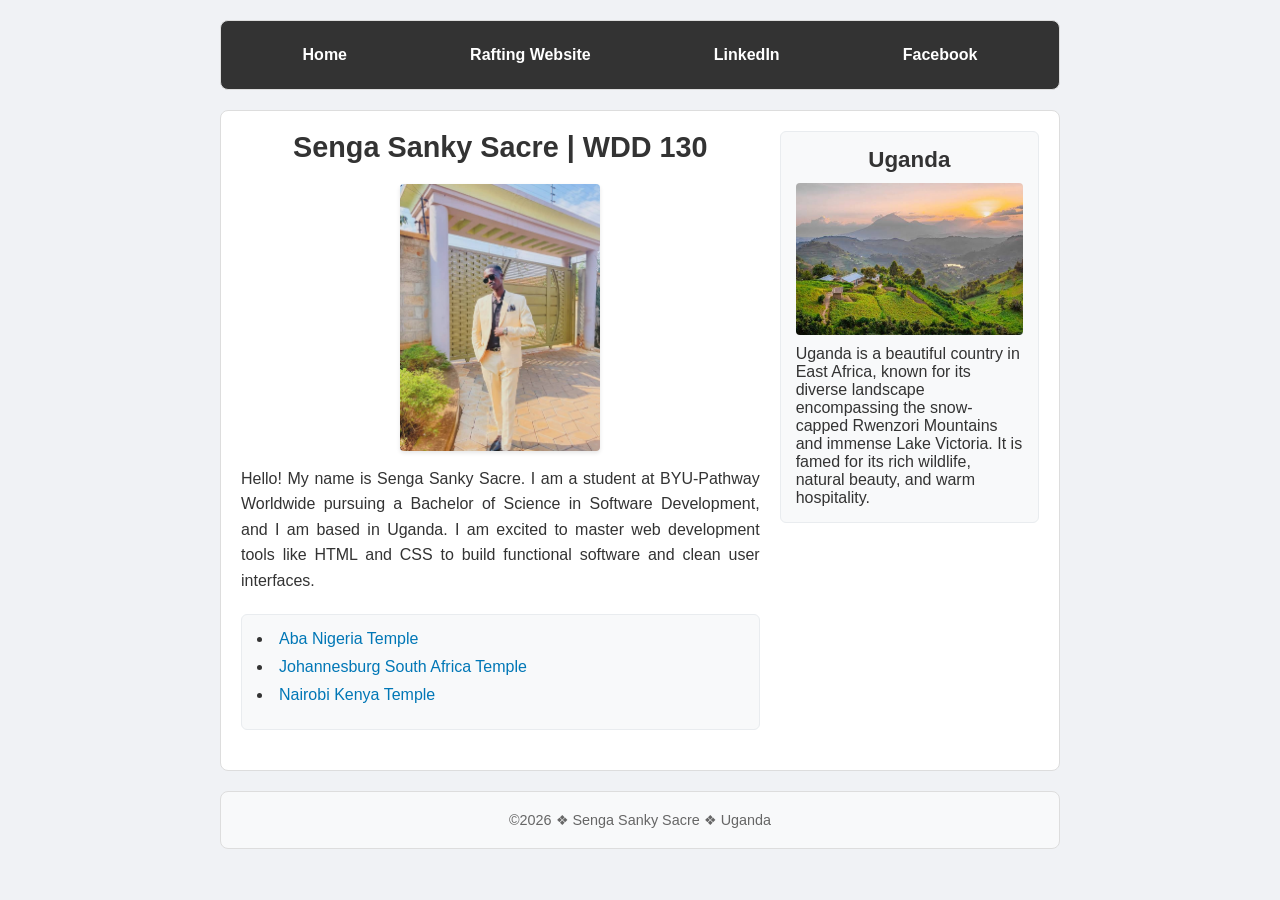
<file: index.html>
<!DOCTYPE html>
<html lang="en-US">
<head>
    <meta charset="utf-8">
    <meta name="viewport" content="width=device-width, initial-scale=1.0">
    <title>Senga Sanky Sacre | WDD 130</title>
    <meta name="description" content="Home page for Senga Sanky Sacre in WDD 130, showcasing web development progress at BYU-Pathway Worldwide.">
    <meta name="author" content="Senga Sanky Sacre">
    <link rel="stylesheet" href="styles/styles.css">
</head>
<body>

    <header>
        <nav>
            <a href="index.html">Home</a>
            <a href="wwr/about.html">Rafting Website</a>
            <a href="https://linkedin.com" target="_blank">LinkedIn</a>
            <a href="https://facebook.com" target="_blank">Facebook</a>
        </nav>
    </header>

    <div class="grid">
        <main>
            <h1>Senga Sanky Sacre | WDD 130</h1>
            <img src="images/profile.jpeg" alt="Hello, my name is Senga Sanky Sacre" width="200">
            <p>Hello! My name is Senga Sanky Sacre. I am a student at BYU-Pathway Worldwide pursuing a Bachelor of Science in Software Development, and I am based in Uganda. I am excited to master web development tools like HTML and CSS to build functional software and clean user interfaces.</p>
            
            <ul class="box">
                <li><a href="https://www.churchofjesuschrist.org/temples/details/aba-nigeria-temple" target="_blank">Aba Nigeria Temple</a></li>
                <li><a href="https://www.churchofjesuschrist.org/temples/details/johannesburg-south-africa-temple" target="_blank">Johannesburg South Africa Temple</a></li>
                <li><a href="https://www.churchofjesuschrist.org/temples/details/nairobi-kenya-temple" target="_blank">Nairobi Kenya Temple</a></li>
            </ul>
        </main>

        <aside class="box">
            <h2>Uganda</h2>
            <img src="images/uganda.jpg" alt="A scenic view of Uganda landscape">
            <p>Uganda is a beautiful country in East Africa, known for its diverse landscape encompassing the snow-capped Rwenzori Mountains and immense Lake Victoria. It is famed for its rich wildlife, natural beauty, and warm hospitality.</p>
        </aside>
    </div>

    <footer>
        <p>&copy;2026 ❖ Senga Sanky Sacre ❖ Uganda</p>
    </footer>

</body>
</html>
</file>
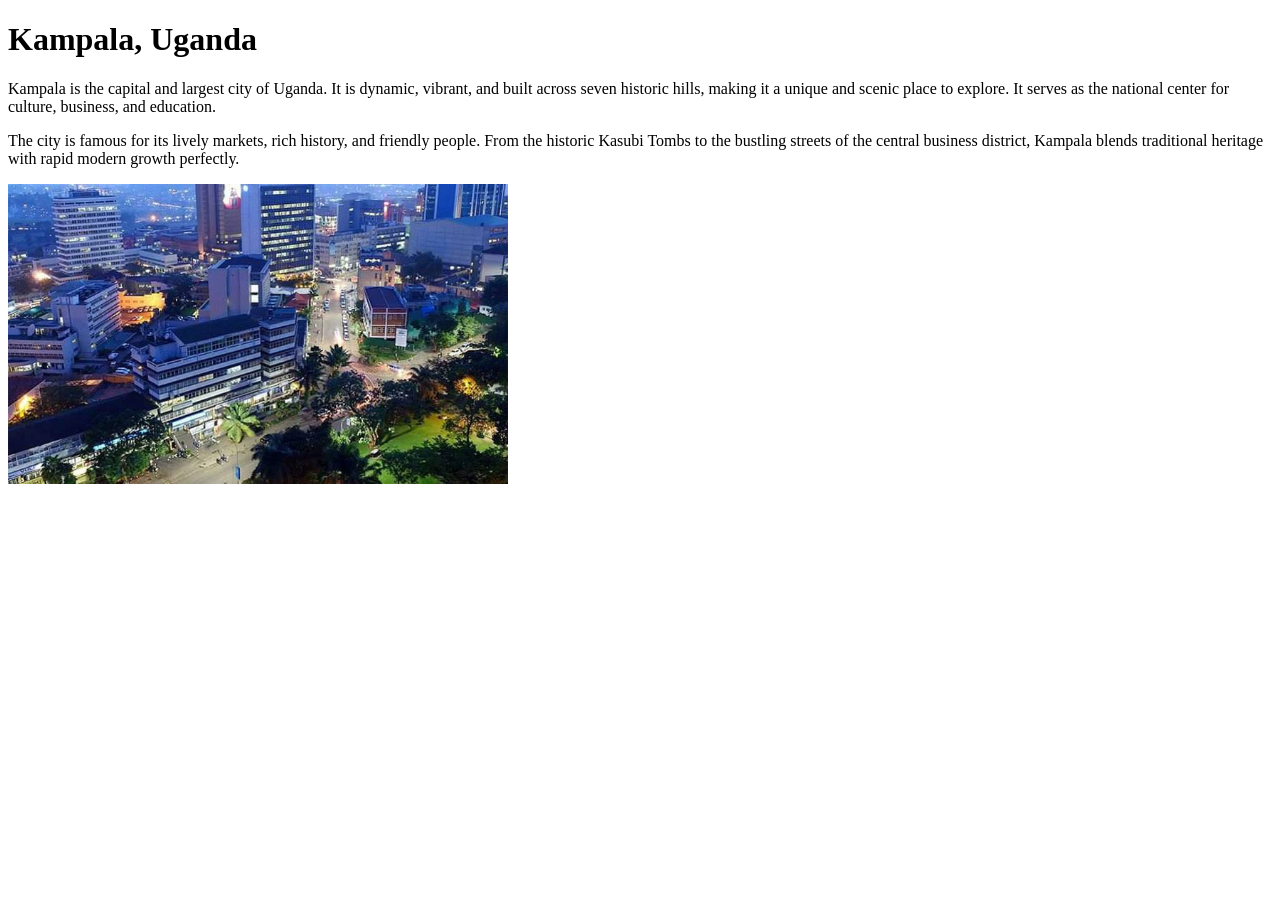
<file: week01/Foverite-city.html>
<!DOCTYPE html>
<html lang="en">
<head>
    <meta charset="UTF-8">
    <meta name="viewport" content="width=device-width, initial-scale=1.0">
    <title>My Favorite City | Kampala</title>
</head>
<body>

    <h1>Kampala, Uganda</h1>

    <p>Kampala is the capital and largest city of Uganda. It is dynamic, vibrant, and built across seven historic hills, making it a unique and scenic place to explore. It serves as the national center for culture, business, and education.</p>
    
    <p>The city is famous for its lively markets, rich history, and friendly people. From the historic Kasubi Tombs to the bustling streets of the central business district, Kampala blends traditional heritage with rapid modern growth perfectly.</p>

    <img src="images/kampala.jpg" alt="A beautiful view of Kampala city skyline" width="500">

</body>
</html>
</file>
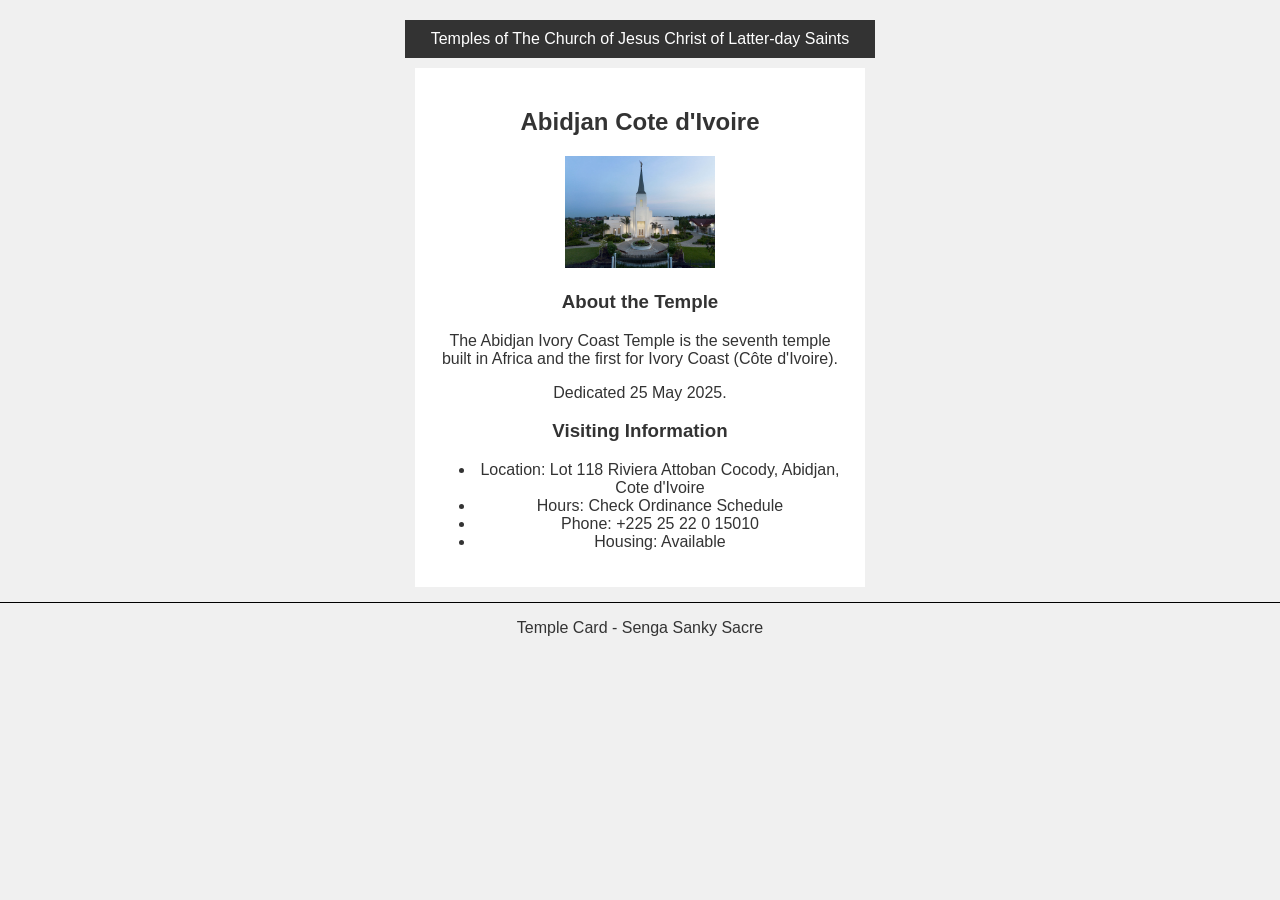
<file: week02/temple.html>
<!DOCTYPE html>
<html lang="en">
<head>
    <meta charset="UTF-8">
    <meta name="viewport" content="width=device-width, initial-scale=1.0">
    <title>Abidjan Cote d'Ivoire Temple</title>
    <link rel="stylesheet" href="styles/temple.css">
</head>
<body>

    <header>
        <h1>Temples of The Church of Jesus Christ of Latter-day Saints</h1>
    </header>

    <main>
        <h2>Abidjan Cote d'Ivoire</h2>
        <img src="images/abidjan.jpg" alt="The Abidjan Ivory Coast Temple" width="400">
        
        <h3>About the Temple</h3>
        <p>The Abidjan Ivory Coast Temple is the seventh temple built in Africa and the first for Ivory Coast (Côte d'Ivoire).</p>
        <p>Dedicated 25 May 2025.</p>

        <h3>Visiting Information</h3>
        <ul>
            <li>Location: Lot 118 Riviera Attoban Cocody, Abidjan, Cote d'Ivoire</li>
            <li>Hours: Check Ordinance Schedule</li>
            <li>Phone: +225 25 22 0 15010</li>
            <li>Housing: Available</li>
        </ul>
    </main>

    <footer>
        <p>Temple Card - Senga Sanky Sacre</p>
    </footer>

</body>
</html>
</file>
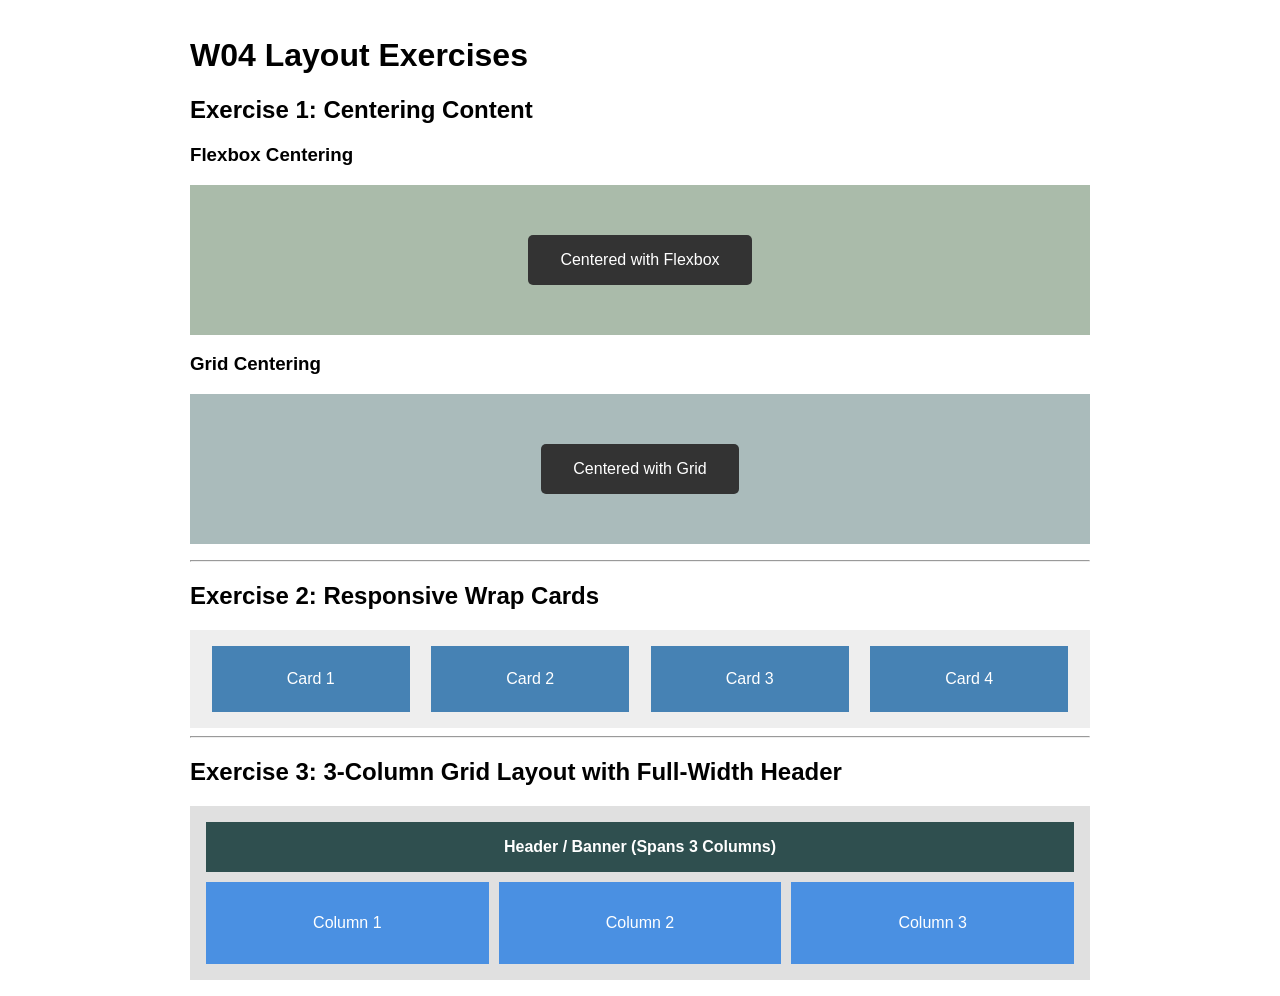
<file: week04/layout-exercises.html>
<!DOCTYPE html>
<html lang="en">
<head>
  <meta charset="UTF-8">
  <meta name="viewport" content="width=device-width, initial-scale=1.0">
  <title>W04 Layout Exercises</title>
  <link rel="stylesheet" href="styles/layout-exercises.css">
</head>
<body>
  <h1>W04 Layout Exercises</h1>

  <h2>Exercise 1: Centering Content</h2>
  <h3>Flexbox Centering</h3>
  <div class="container flex">
    <div class="item">Centered with Flexbox</div>
  </div>

  <h3>Grid Centering</h3>
  <div class="container grid">
    <div class="item">Centered with Grid</div>
  </div>

  <hr>

  <h2>Exercise 2: Responsive Wrap Cards</h2>
  <div class="container2">
    <div class="card">Card 1</div>
    <div class="card">Card 2</div>
    <div class="card">Card 3</div>
    <div class="card">Card 4</div>
  </div>

  <hr>

  <h2>Exercise 3: 3-Column Grid Layout with Full-Width Header</h2>
  <div class="container3">
    <div class="columns-3">Header / Banner (Spans 3 Columns)</div>
    <div class="grid-item">Column 1</div>
    <div class="grid-item">Column 2</div>
    <div class="grid-item">Column 3</div>
  </div>
</body>
</html>
</file>
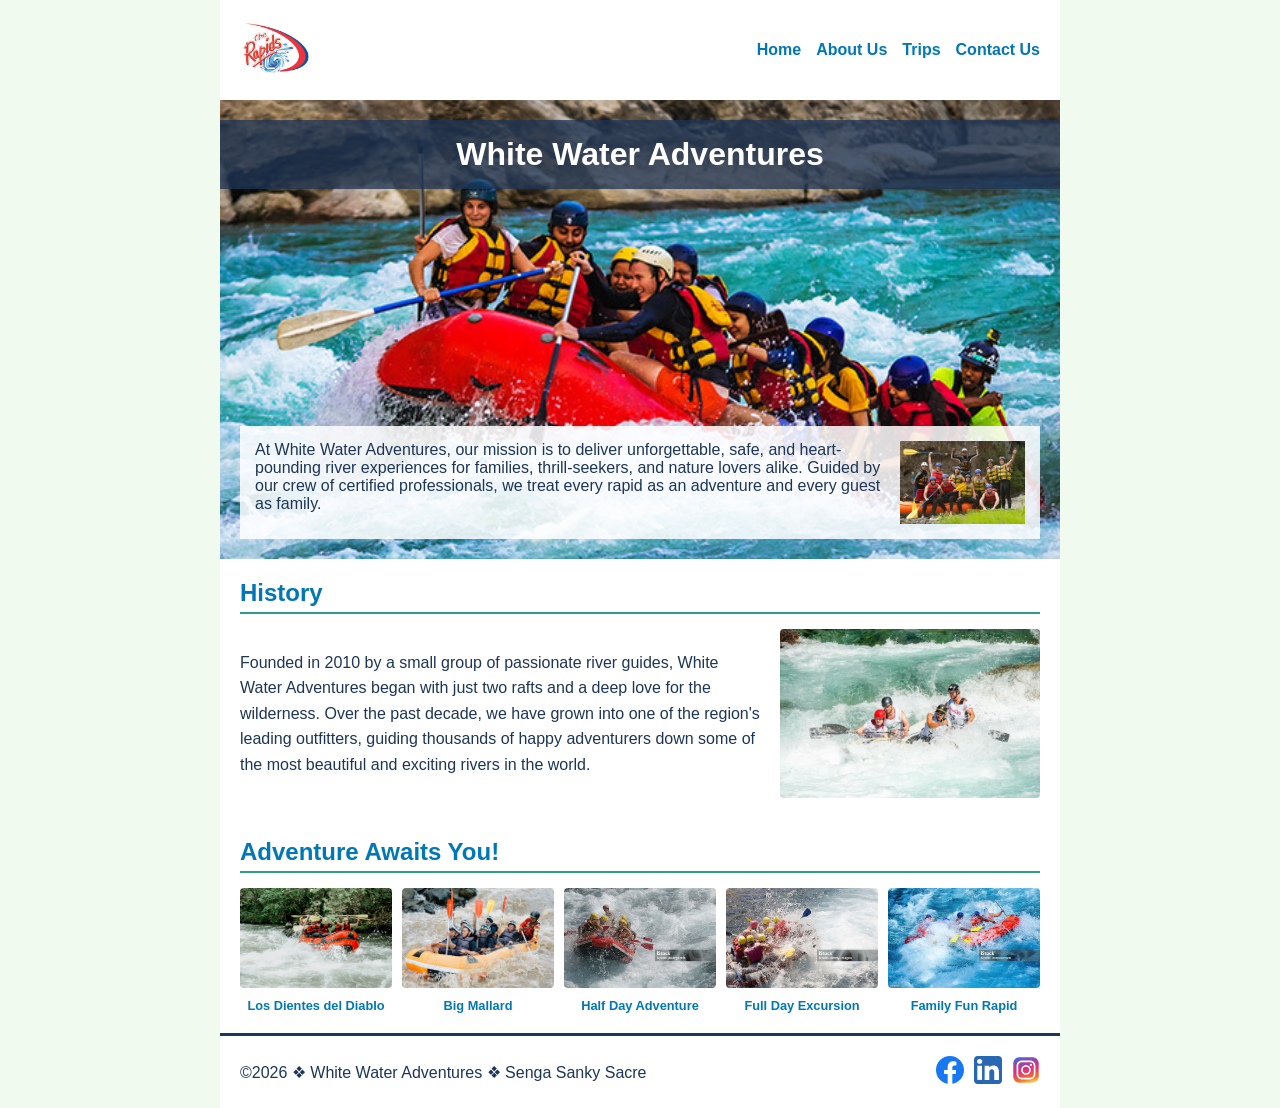
<file: wwr/about.html>
<!DOCTYPE html>
<html lang="en-US">
<head>
    <meta charset="utf-8">
    <meta name="viewport" content="width=device-width, initial-scale=1.0">
    <title>About Us | White Water Adventures</title>
    <meta name="description" content="Learn about White Water Adventures, our history, our mission, and the thrilling river experiences we offer.">
    <meta name="author" content="Senga Sanky Sacre">
    <link rel="stylesheet" href="styles/rafting.css">
</head>
<body>

    <header>
        <img src="images/logo.jpg" alt="White Water Adventures Logo" class="logo">
        <nav>
            <a href="index.html">Home</a>
            <a href="about.html">About Us</a>
            <a href="trips.html">Trips</a>
            <a href="contact.html">Contact Us</a>
        </nav>
    </header>

    <main>
        <div class="hero">
            <img src="images/hero.jpg" alt="Thrilling white water rafting trip down river rapids">
            <h1>White Water Adventures</h1>
            <article>
                <img src="images/client.jpg" alt="Our happy client enjoying a river rafting trip">
                <p>At White Water Adventures, our mission is to deliver unforgettable, safe, and heart-pounding river experiences for families, thrill-seekers, and nature lovers alike. Guided by our crew of certified professionals, we treat every rapid as an adventure and every guest as family.</p>
            </article>
        </div>

        <section class="history">
            <h2>History</h2>
            <div class="history-content">
                <p>Founded in 2010 by a small group of passionate river guides, White Water Adventures began with just two rafts and a deep love for the wilderness. Over the past decade, we have grown into one of the region's leading outfitters, guiding thousands of happy adventurers down some of the most beautiful and exciting rivers in the world.</p>
                <img src="images/history.jpg" alt="Historical photo of our early rafting crew on the river">
            </div>
        </section>

        <section class="adventures">
            <h2>Adventure Awaits You!</h2>
            <div class="adventure-gallery">
                <figure>
                    <img src="images/adventure1.jpg" alt="Los Dientes del Diablo Rapid">
                    <figcaption>Los Dientes del Diablo</figcaption>
                </figure>
                <figure>
                    <img src="images/adventure2.jpg" alt="Big Mallard Rapid">
                    <figcaption>Big Mallard</figcaption>
                </figure>
                <figure>
                    <img src="images/adventure3.jpg" alt="Half Day Adventure Trip">
                    <figcaption>Half Day Adventure</figcaption>
                </figure>
                <figure>
                    <img src="images/adventure4.jpg" alt="Full Day Excursion Trip">
                    <figcaption>Full Day Excursion</figcaption>
                </figure>
                <figure>
                    <img src="images/adventure5.jpg" alt="Family Fun Rapid">
                    <figcaption>Family Fun Rapid</figcaption>
                </figure>
            </div>
        </section>
    </main>

    <footer>
        <p>&copy;2026 ❖ White Water Adventures ❖ Senga Sanky Sacre</p>
        <nav class="socialmedia">
            <a href="https://facebook.com" target="_blank">
                <img src="images/facebook.svg" alt="Facebook Icon">
            </a>
            <a href="https://linkedin.com" target="_blank">
                <img src="images/linkedin.svg" alt="LinkedIn Icon">
            </a>
            <a href="https://instagram.com" target="_blank">
                <img src="images/instagram.svg" alt="Instagram Icon">
            </a>
        </nav>
    </footer>

</body>
</html>
</file>
<file: styles/styles.css>
/* Universal Selector Reset */
* {
    margin: 0;
    padding: 0;
    box-sizing: border-box;
}

body {
    font-family: Arial, sans-serif;
    background-color: #f0f2f5;
    color: #333333;
}

/* Centered Page Wrapper Simulation */
header, .grid, footer {
    max-width: 840px;
    margin: 20px auto;
    background-color: #ffffff;
    border: 1px solid #dddddd;
    border-radius: 8px;
    padding: 20px;
}

/* Header & Flex Navigation Styling */
header {
    background-color: #333333;
}

header nav {
    display: flex;
    justify-content: space-around;
    align-items: center;
}

header nav a {
    color: #ffffff;
    text-decoration: none;
    font-weight: bold;
    padding: 5px 10px;
}

header nav a:hover {
    color: #0077b6;
}

/* CSS Grid Layout for Main Content & Aside */
.grid {
    display: grid;
    grid-template-columns: 2fr 1fr;
    gap: 20px;
    align-items: start;
}

/* Main Content Layout */
main h1 {
    text-align: center;
    font-size: 1.8rem;
    margin-bottom: 20px;
    color: #333333;
}

main img {
    display: block;
    margin: 0 auto 15px auto;
    border-radius: 4px;
    box-shadow: 0 2px 4px rgba(0,0,0,0.1);
}

main p {
    line-height: 1.6;
    margin-bottom: 20px;
    text-align: justify;
}

/* Lists and Box Containers */
.box {
    background-color: #f8f9fa;
    border: 1px solid #e9ecef;
    border-radius: 6px;
    padding: 15px;
    margin-bottom: 20px;
    list-style-position: inside;
}

.box li {
    margin-bottom: 10px;
}

.box li a {
    color: #0077b6;
    text-decoration: none;
    font-weight: 500;
}

.box li a:hover {
    text-decoration: underline;
}

/* Aside Section Styles */
aside h2 {
    font-size: 1.4rem;
    margin-bottom: 10px;
    text-align: center;
}

aside img {
    max-width: 100%;
    height: auto;
    display: block;
    margin: 0 auto 10px auto;
    border-radius: 4px;
}

/* Footer Section styling */
footer {
    text-align: center;
    font-size: 0.9rem;
    color: #666666;
    background-color: #f8f9fa;
}
</file>
<file: week02/styles/temple.css>
body {
  font-family: Arial, sans-serif;
  margin: 0;
  padding: 0;
  background-color: #f0f0f0;
  color: #333;
  text-align: center;
}

header {
  background-color: #333;
  color: #fff;
  padding: 10px;
  max-width: 450px;
  margin: 20px auto 10px auto;
}

h1 {
  font-size: 1rem;
  margin: 0;
  font-weight: normal;
}

main {
  max-width: 450px; /* Note: The instruction asked for 840px, but keeping your 450px keeps your layout beautifully uniform! */
  margin: 0 auto;
  background-color: #fff;
  padding: 20px;
  box-sizing: border-box;
}

/* --- Profile Image Style --- */
main img {
  width: 150px;
  height: auto;
}

/* --- New Aside Section Style --- */
aside {
  width: 20rem;
  margin: 1rem auto;
  border: 1px solid rgb(0 0 0 / 0.2);
  padding: 1rem;
  background-color: #eee;
  color: #333;
  text-align: center;
}

/* --- Aside Image Style --- */
aside img {
  width: 200px;
  height: auto;
}

/* --- Global Paragraph Padding Reset --- */
p {
  padding: 0;
}

/* --- Footer Style --- */
footer {
  margin-top: 15px;
  border-top: 1px solid #000;
  text-align: center;
}
</file>
<file: week04/styles/layout-exercises.css>
/* --- Base Styles --- */
body {
  font-family: Arial, sans-serif;
  max-width: 900px;
  margin: 0 auto;
  padding: 1rem;
}

.container {
  height: 150px;
  margin-bottom: 1rem;
}

.item {
  background-color: #333;
  color: #fff;
  padding: 1rem 2rem;
  border-radius: 5px;
}

/* --- Exercise 1 Solutions --- */
.flex {
  background-color: #aba;
  display: flex;
  justify-content: center;
  align-items: center;
}

.grid {
  background-color: #abb;
  display: grid;
  place-items: center;
}

/* --- Exercise 2 Solutions --- */
.container2 {
  display: flex;
  flex-wrap: wrap;
  justify-content: space-around;
  gap: 10px;
  background-color: #eee;
  padding: 1rem;
}

.card {
  background-color: steelblue;
  color: white;
  padding: 1.5rem;
  text-align: center;
  min-width: 150px;
}

/* --- Exercise 3 Solutions --- */
.container3 {
  display: grid;
  grid-template-columns: repeat(3, 1fr);
  gap: 10px;
  background-color: #e0e0e0;
  padding: 1rem;
}

.columns-3 {
  grid-column: 1 / 4;
  background-color: darkslategrey;
  color: white;
  padding: 1rem;
  text-align: center;
  font-weight: bold;
}

.grid-item {
  background-color: #4a90e2;
  color: white;
  padding: 2rem 1rem;
  text-align: center;
}
</file>
<file: wwr/styles/rafting.css>
/* Universal Selector Reset */
* {
  margin: 0;
  padding: 0;
  box-sizing: border-box;
}

/* CSS Variables defined in :root */
:root {
  --primary-color: #0077b6;
  --secondary-color: #2a9d8f;
  --accent1-color: #1d3557;
  --accent2-color: #f1faee;
}

body {
  font-family: Arial, sans-serif;
  color: var(--accent1-color);
  background-color: var(--accent2-color);
}

/* Document Container Centering */
header, main, footer {
  max-width: 840px;
  margin: 0 auto;
  background-color: #ffffff;
}

/* Header Grid Layout (Logo on left, Nav on right) */
header {
  padding: 15px 20px;
  display: grid;
  grid-template-columns: auto 1fr;
  align-items: center;
}

header img.logo, header img {
  max-height: 70px;
  width: auto;
}

/* Flex Navigation Layout */
header nav {
  display: flex;
  justify-content: flex-end;
  align-items: center;
  gap: 15px;
}

header nav a {
  text-decoration: none;
  color: var(--primary-color);
  font-weight: bold;
}

header nav a:hover {
  color: var(--secondary-color);
}

/* Hero Relative Layout */
.hero {
  position: relative;
}

.hero img {
  display: block;
  width: 100%;
  height: auto;
}

/* Absolute Positioning Overlays */
h1 {
  position: absolute;
  top: 20px;
  width: 100%;
  padding: 16px;
  text-align: center;
  background-color: rgba(29, 53, 87, 0.75);
  color: #ffffff;
}

.hero article {
  position: absolute;
  bottom: 20px;
  left: 20px;
  right: 20px;
  background-color: rgba(255, 255, 255, 0.85);
  padding: 15px;
}

/* Float Image Layout inside Hero */
.hero article img {
  float: right;
  width: 125px;
  margin-left: 15px;
}

/* Sections Styling */
section {
  padding: 20px;
}

section h2 {
  color: var(--primary-color);
  border-bottom: 2px solid var(--secondary-color);
  padding-bottom: 5px;
  margin-bottom: 15px;
}

/* History Section Layout */
.history-content {
  display: grid;
  grid-template-columns: 2fr 1fr;
  gap: 20px;
  align-items: center;
}

.history-content p {
  line-height: 1.6;
}

.history-content img {
  width: 100%;
  height: auto;
  border-radius: 4px;
}

/* Adventures Gallery Layout (5 Figure Images) */
.adventure-gallery {
  display: flex;
  justify-content: space-between;
  gap: 10px;
}

.adventure-gallery figure {
  flex: 1;
  text-align: center;
}

.adventure-gallery figure img {
  width: 100%;
  height: 100px;
  object-fit: cover;
  border-radius: 4px;
}

.adventure-gallery figcaption {
  font-size: 0.8rem;
  font-weight: bold;
  margin-top: 6px;
  color: var(--primary-color);
}

/* Footer & Social Media Layout */
footer {
  border-top: 3px solid var(--accent1-color);
  padding: 20px;
  display: flex;
  justify-content: space-between;
  align-items: center;
}

.socialmedia {
  display: flex;
  align-items: center;
  gap: 10px;
}

.socialmedia a {
  text-decoration: none;
}

.socialmedia img {
  width: 28px;
  height: 28px;
}
</file>
